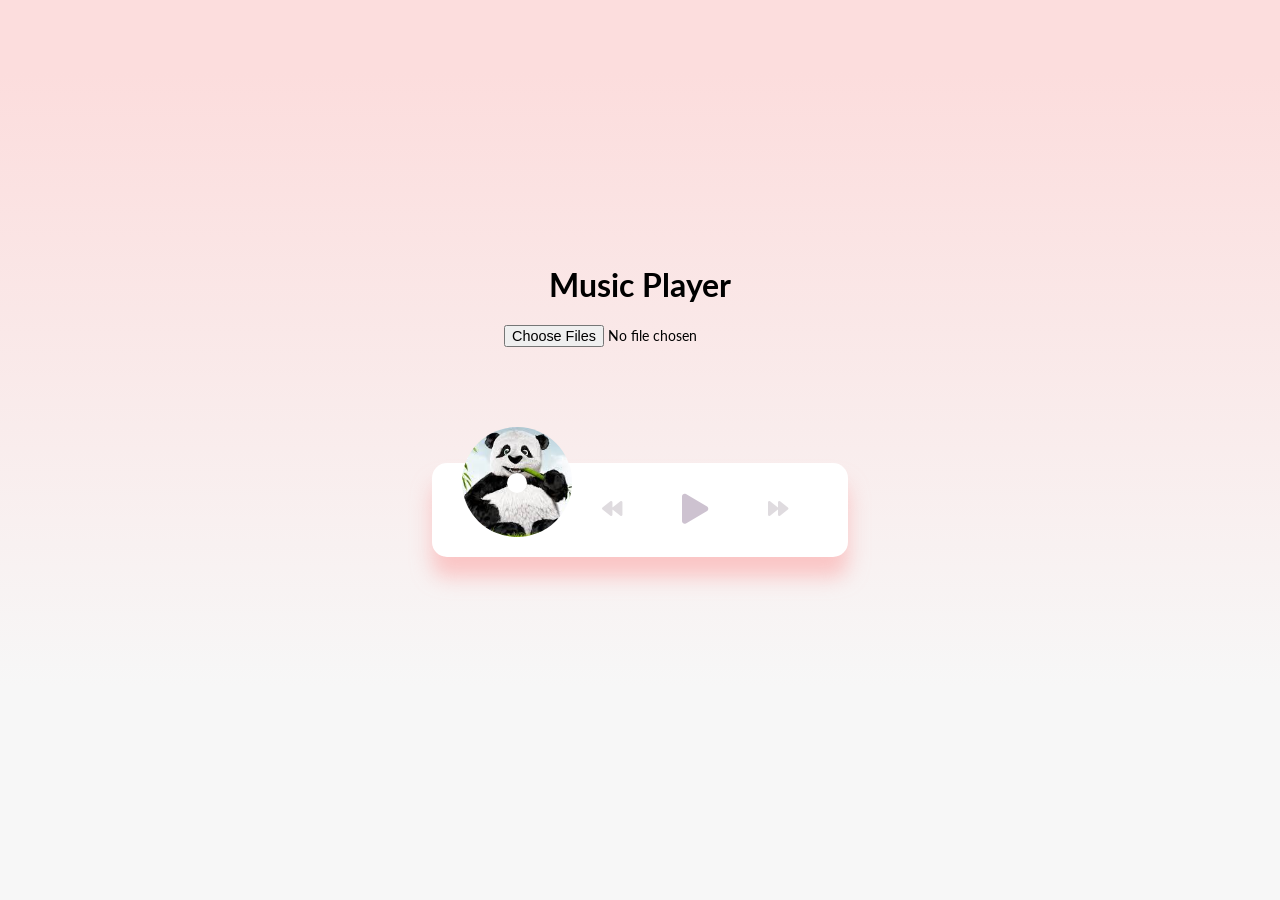
<file: index.html>
<!DOCTYPE html>
<html lang="en">
  <head>
    <meta charset="UTF-8" />
    <meta name="viewport" content="width=device-width, initial-scale=1.0" />
    <meta http-equiv="X-UA-Compatible" content="ie=edge" />
    <link
      rel="stylesheet"
      href="https://cdnjs.cloudflare.com/ajax/libs/font-awesome/5.10.2/css/all.min.css"
    />
    <link rel="stylesheet" href="style.css" />
    <title>Music Player</title>
  </head>
  <body>
    <h1>Music Player</h1>

    <div class="upload-area">
      <input type="file" id="file-input" accept="audio/*" multiple />
    </div>

    <div class="music-container" id="music-container">
      <div class="music-info">
        <h4 id="title"></h4>
        <div class="progress-container" id="progress-container">
          <div class="progress" id="progress"></div>
        </div>
      </div>

      <audio src="music/ukulele.mp3" id="audio"></audio>

      <div class="img-container">
        <img src="images/ukulele.jpg" alt="music-cover" id="cover" />
      </div>
      <div class="navigation">
        <button id="prev" class="action-btn">
          <i class="fas fa-backward"></i>
        </button>
        <button id="play" class="action-btn action-btn-big">
          <i class="fas fa-play"></i>
        </button>
        <button id="next" class="action-btn">
          <i class="fas fa-forward"></i>
        </button>
      </div>
    </div>

    <script src="script.js"></script>
  </body>
</html>
</file>
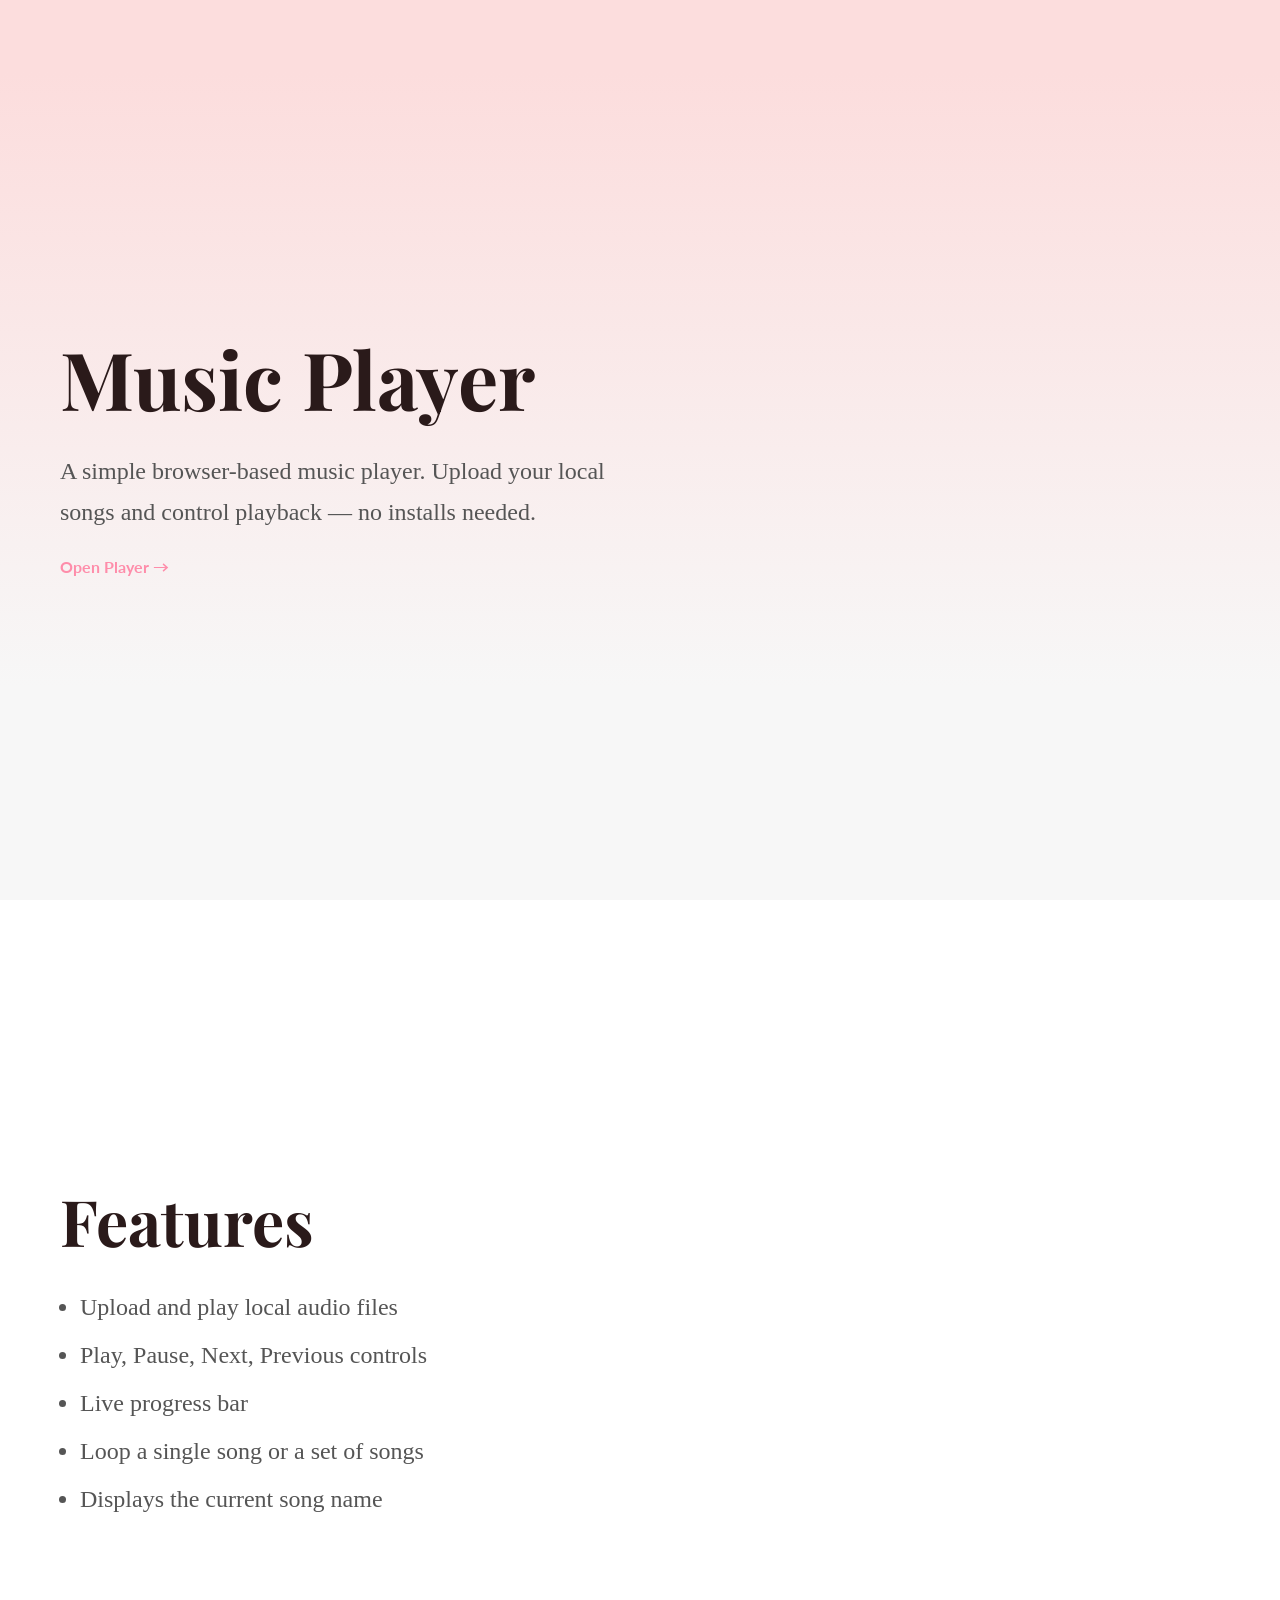
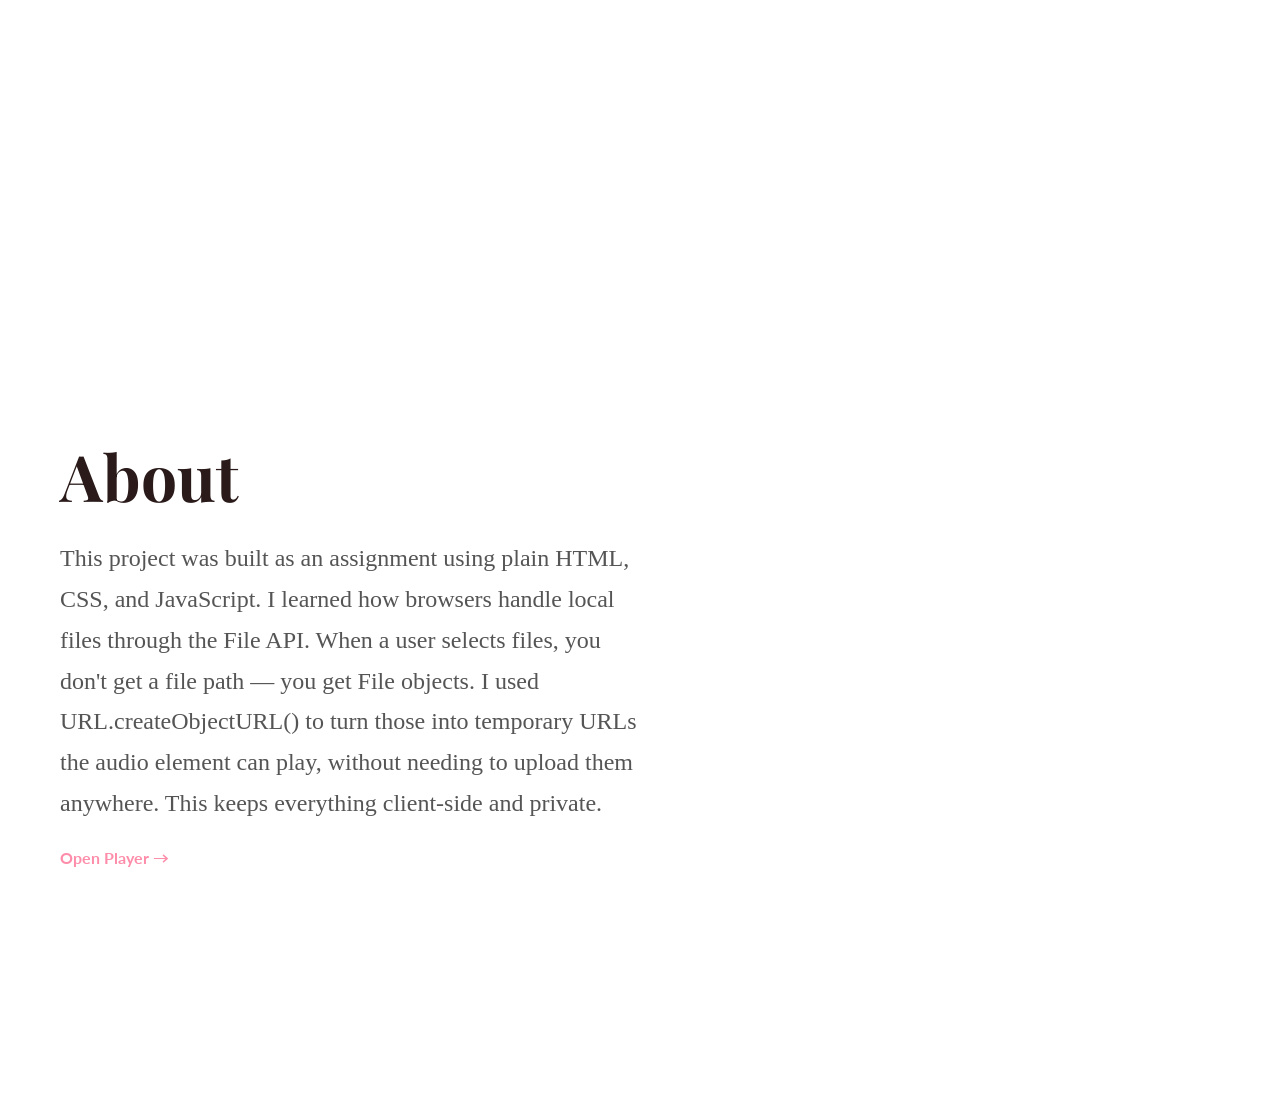
<file: landing.html>
<!DOCTYPE html>
<html lang="en">
<head>
    <meta charset="UTF-8">
    <meta name="viewport" content="width=device-width, initial-scale=1.0">
    <title>Music Player</title>
    <link rel="stylesheet" href="landing.css">
</head>
<body>

    <section class="hero">
        <div class="content">
            <h1>Music Player</h1>
            <p>A simple browser-based music player. Upload your local songs and control playback — no installs needed.</p>
            <a href="index.html">Open Player →</a>
        </div>
    </section>

    <section class="features">
        <div class="content">
            <h2>Features</h2>
            <ul>
                <li>Upload and play local audio files</li>
                <li>Play, Pause, Next, Previous controls</li>
                <li>Live progress bar</li>
                <li>Loop a single song or a set of songs</li>
                <li>Displays the current song name</li>
            </ul>
        </div>
    </section>

    <section class="about">
        <div class="content">
            <h2>About</h2>
            <p>This project was built as an assignment using plain HTML, CSS, and JavaScript.
                I learned how browsers handle local files through the File API.
                When a user selects files, you don't get a file path — you get File objects. 
                I used URL.createObjectURL() to turn those into temporary URLs the audio element can play, 
                without needing to upload them anywhere. This keeps everything client-side and private.
            </p>
            <a href="index.html">Open Player →</a>
        </div>
    </section>

</body>
</html>
</file>
<file: style.css>
@import url('https://fonts.googleapis.com/css?family=Lato&display=swap');

* {
  box-sizing: border-box;
}

body {
  background-image: linear-gradient(
    0deg,
    rgba(247, 247, 247, 1) 23.8%,
    rgba(252, 221, 221, 1) 92%
  );
  height: 100vh;
  display: flex;
  flex-direction: column;
  align-items: center;
  justify-content: center;
  font-family: 'Lato', sans-serif;
  margin: 0;
}

.upload-area {
  margin-bottom: 16px;
}

.upload-area input {
  font-family: 'Lato', sans-serif;
  font-size: 0.9rem;
  cursor: pointer;
}

.music-container {
  background-color: #fff;
  border-radius: 15px;
  box-shadow: 0 20px 20px 0 rgba(252, 169, 169, 0.6);
  display: flex;
  padding: 20px 30px;
  position: relative;
  margin: 100px 0;
  z-index: 10;
}

.img-container {
  position: relative;
  width: 110px;
}

.img-container::after {
  content: '';
  background-color: #fff;
  border-radius: 50%;
  position: absolute;
  bottom: 100%;
  left: 50%;
  width: 20px;
  height: 20px;
  transform: translate(-50%, 50%);
}

.img-container img {
  border-radius: 50%;
  object-fit: cover;
  height: 110px;
  width: inherit;
  position: absolute;
  bottom: 0;
  left: 0;
  animation: rotate 3s linear infinite;

  animation-play-state: paused;
}

.music-container.play .img-container img {
  animation-play-state: running;
}

@keyframes rotate {
  from {
    transform: rotate(0deg);
  }

  to {
    transform: rotate(360deg);
  }
}

.navigation {
  display: flex;
  align-items: center;
  justify-content: center;
  z-index: 1;
}

.action-btn {
  background-color: #fff;
  border: 0;
  color: #dfdbdf;
  font-size: 20px;
  cursor: pointer;
  padding: 10px;
  margin: 0 20px;
}

.action-btn.action-btn-big {
  color: #cdc2d0;
  font-size: 30px;
}

.action-btn:focus {
  outline: 0;
}

.music-info {
  background-color: rgba(255, 255, 255, 0.5);
  border-radius: 15px 15px 0 0;
  position: absolute;
  top: 0;
  left: 20px;
  width: calc(100% - 40px);
  padding: 10px 10px 10px 150px;
  opacity: 0;
  transform: translateY(0%);
  transition: transform 0.3s ease-in, opacity 0.3s ease-in;
  z-index: 0;
}

.music-container.play .music-info {
  opacity: 1;
  transform: translateY(-100%);
}

.music-info h4 {
  margin: 0;
}

.progress-container {
  background: #fff;
  border-radius: 5px;
  cursor: pointer;
  margin: 10px 0;
  height: 4px;
  width: 100%;
}

.progress {
  background-color: #fe8daa;
  border-radius: 5px;
  height: 100%;
  width: 0%;
  transition: width 0.1s linear;
}
</file>
<file: landing.css>
@import url('https://fonts.googleapis.com/css2?family=Playfair+Display:wght@700&family=Lato:wght@300;400&display=swap');

* {
    box-sizing: border-box;
    margin: 0;
    padding: 0;
}

body {
    font-family: 'Lato', sans-serif;
    color: #333;
}

section {
    width: 100%;
    min-height: 100vh;
    display: flex;
    align-items: center;
}

.content {
    padding: 80px 60px;
    max-width: 700px;
}

h1 {
    font-family: 'Playfair Display', serif;
    font-size: 5rem;
    margin-bottom: 20px;
    color: #2a1a1a;
}

h2 {
    font-family: 'Playfair Display', serif;
    font-size: 4rem;
    margin-bottom: 20px;
    color: #2a1a1a;
}

p {
    font-family: 'Roboto', serif;
    font-size: 1.5rem;
    line-height: 1.7;
    margin-bottom: 24px;
    color: #555;
}

a {
    color: #fe8daa;
    font-weight: 700;
    text-decoration: none;
}

a:hover {
    text-decoration: underline;
}

ul {
    font-family: 'Roboto', serif;
    font-size: 1.5rem;
    list-style: disc;
    padding-left: 20px;
    color: #555;
    line-height: 2;
}

.hero {
    background-image: linear-gradient(0deg, rgb(247,247,247) 23.8%, rgb(252, 221, 221) 92%);
    background-attachment: fixed;
    background-size: cover;
}

.features {
    background-image: linear-gradient(160deg, #fff0f0, #fff);
    background-attachment: fixed;
    background-size: cover;
}

.about {
    background-image: linear-gradient(0deg, rgb(252, 221, 221) 0%, rgb(247,247,247) 80%);
    background-attachment: fixed;
    background-size: cover;
}
</file>
